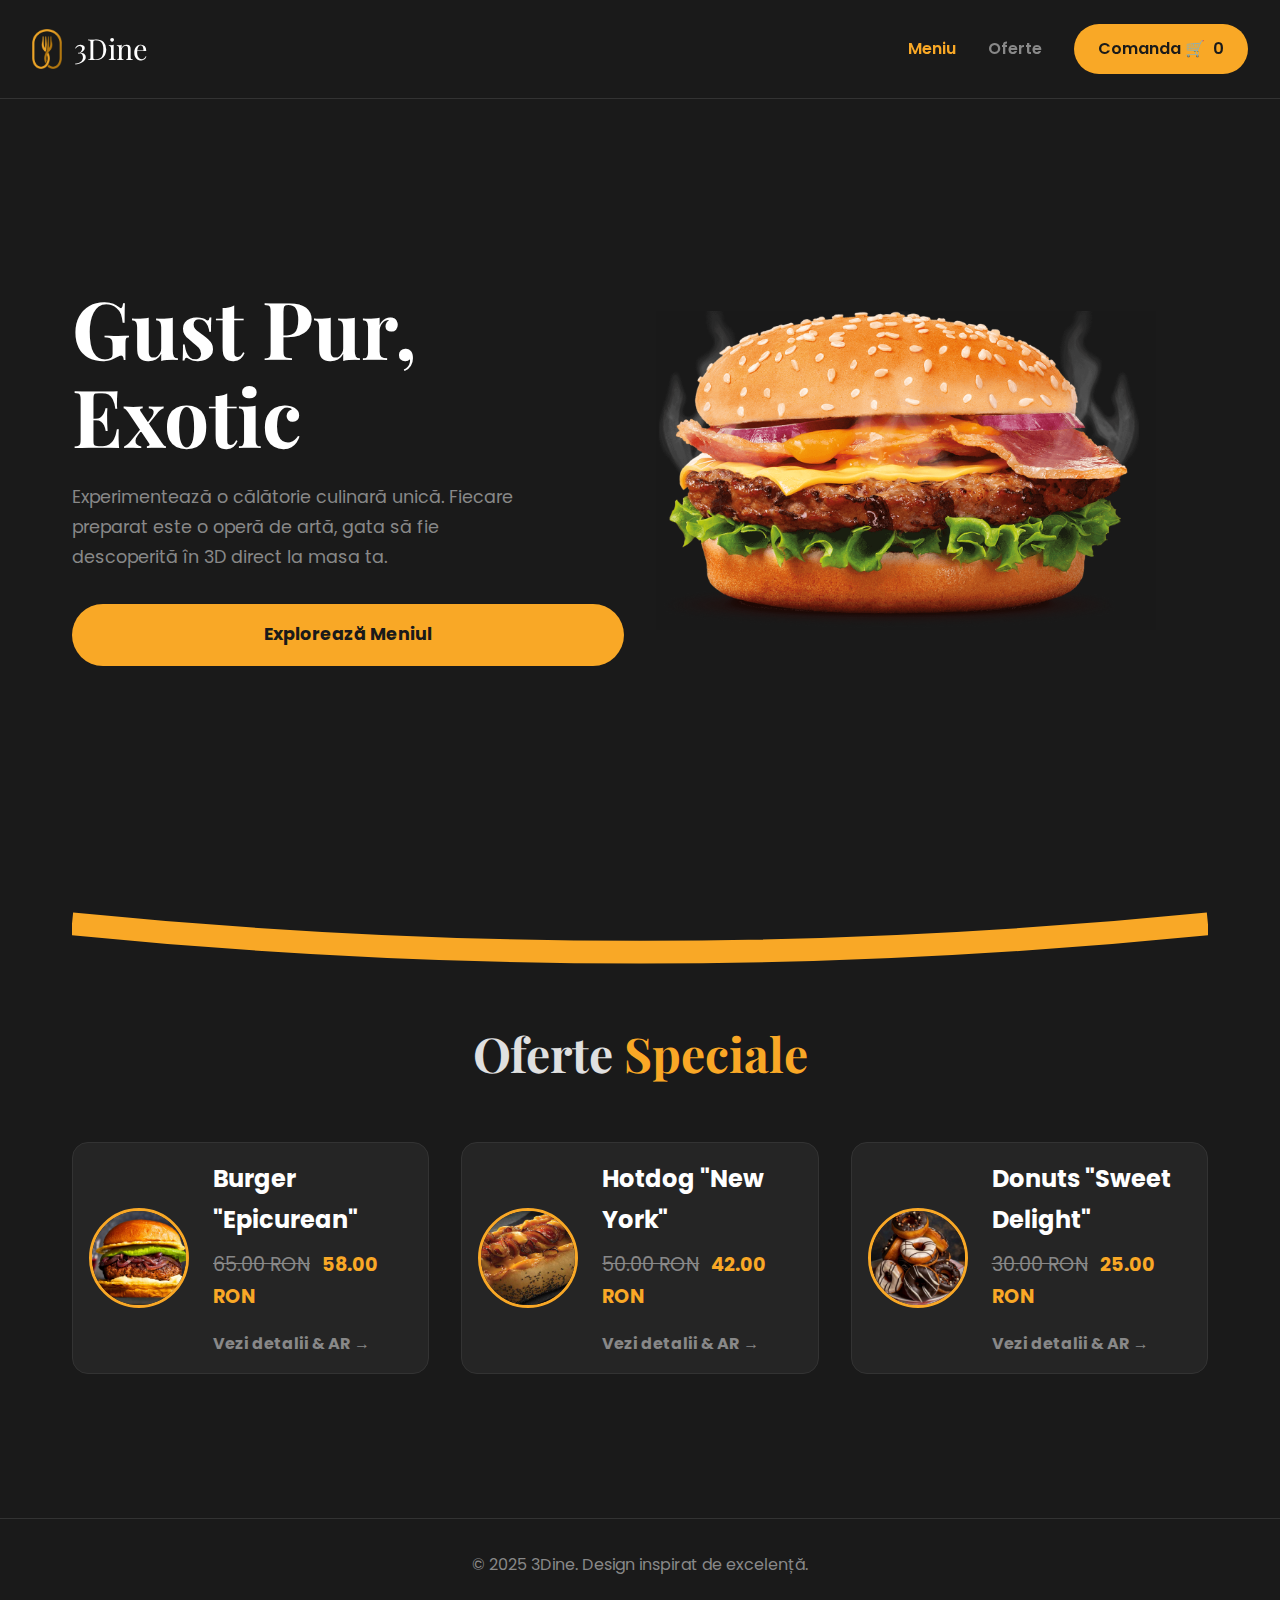
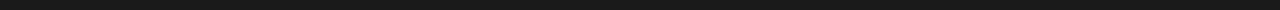
<file: index.html>
<!DOCTYPE html>
<html lang="ro">
<head>
    <meta charset="UTF-8">
    <meta name="viewport" content="width=device-width, initial-scale=1.0">
    <title>3Dine - Meniu Digital AR</title>
    <link rel="icon" type="image/x-icon" href="images/favicon/favicon.ico">
    <link rel="stylesheet" href="style.css">
    <link rel="preconnect" href="https://fonts.googleapis.com">
    <link rel="preconnect" href="https://fonts.gstatic.com" crossorigin>
    <link href="https://fonts.googleapis.com/css2?family=Playfair+Display:wght@700&family=Poppins:wght@300;400;600&display=swap" rel="stylesheet">
</head>
<body>

    <header>
        <nav>
            <a href="index.html" class="logo">
                <img src="images/logo-nobuffer.png" alt="3Dine Icon" class="logo-image">
                <span class="logo-text">3Dine</span>
            </a>
            <div class="nav-links">
                <a href="menu.html" class="active">Meniu</a>
                <a href="index.html#oferte">Oferte</a>
                <a href="cart.html" class="cart-button">Comanda 🛒<span id="cart-count">0</span></a>
            </div>
            <button id="hamburger-btn" aria-label="Open Menu">
                <span></span><span></span><span></span>
            </button>
        </nav>
    </header>

    <div id="mobile-menu">
        <button id="close-menu-btn">&times;</button>
        <a href="menu.html">Meniu</a>
        <a href="index.html#oferte">Oferte</a>
        <a href="cart.html">Comanda</a>
    </div>

    <main class="container">
        <section class="hero">
            <div class="hero-text">
                <h1>Gust Pur, Exotic</h1>
                <p>Experimentează o călătorie culinară unică. Fiecare preparat este o operă de artă, gata să fie descoperită în 3D direct la masa ta.</p>
                <a href="menu.html" class="cta-button">Explorează Meniul</a>
            </div>
            <div class="hero-image">
                <img src="images/main.png" alt="Preparat principal">
            </div>
        </section>

        <div class="divider">
             <svg viewBox="0 0 100 10" preserveAspectRatio="none"><path d="M0,5 Q50,10 100,5" stroke="var(--primary-color)" fill="none" stroke-width="2px"/></svg>
        </div>

        <section id="oferte" class="menu-section">
            <h2>Oferte <span>Speciale</span></h2>
            <div class="product-grid">
                <a href="product.html?id=1" class="product-card">
                    <img src="images/hamburger.jpg" alt="Burger">
                    <div class="product-info">
                        <h3>Burger "Epicurean"</h3>
                        <p class="price">
                            <span class="old-price">65.00 RON</span> 58.00 RON
                        </p>
                        <span class="details-link">Vezi detalii & AR →</span>
                    </div>
                </a>
                <a href="product.html?id=2" class="product-card">
                    <img src="images/hotdog.jpg" alt="Hotdog">
                    <div class="product-info">
                        <h3>Hotdog "New York"</h3>
                        <p class="price">
                            <span class="old-price">50.00 RON</span> 42.00 RON
                        </p>
                        <span class="details-link">Vezi detalii & AR →</span>
                    </div>
                </a>
                <a href="product.html?id=3" class="product-card">
                    <img src="images/donuts.jpg" alt="Donuts">
                    <div class="product-info">
                        <h3>Donuts "Sweet Delight"</h3>
                        <p class="price">
                            <span class="old-price">30.00 RON</span> 25.00 RON
                        </p>
                        <span class="details-link">Vezi detalii & AR →</span>
                    </div>
                </a>
            </div>
        </section>

    </main>

    <footer>
        <p>&copy; 2025 3Dine. Design inspirat de excelență.</p>
    </footer>

    <script src="script.js"></script>
</body>
</html>
</file>
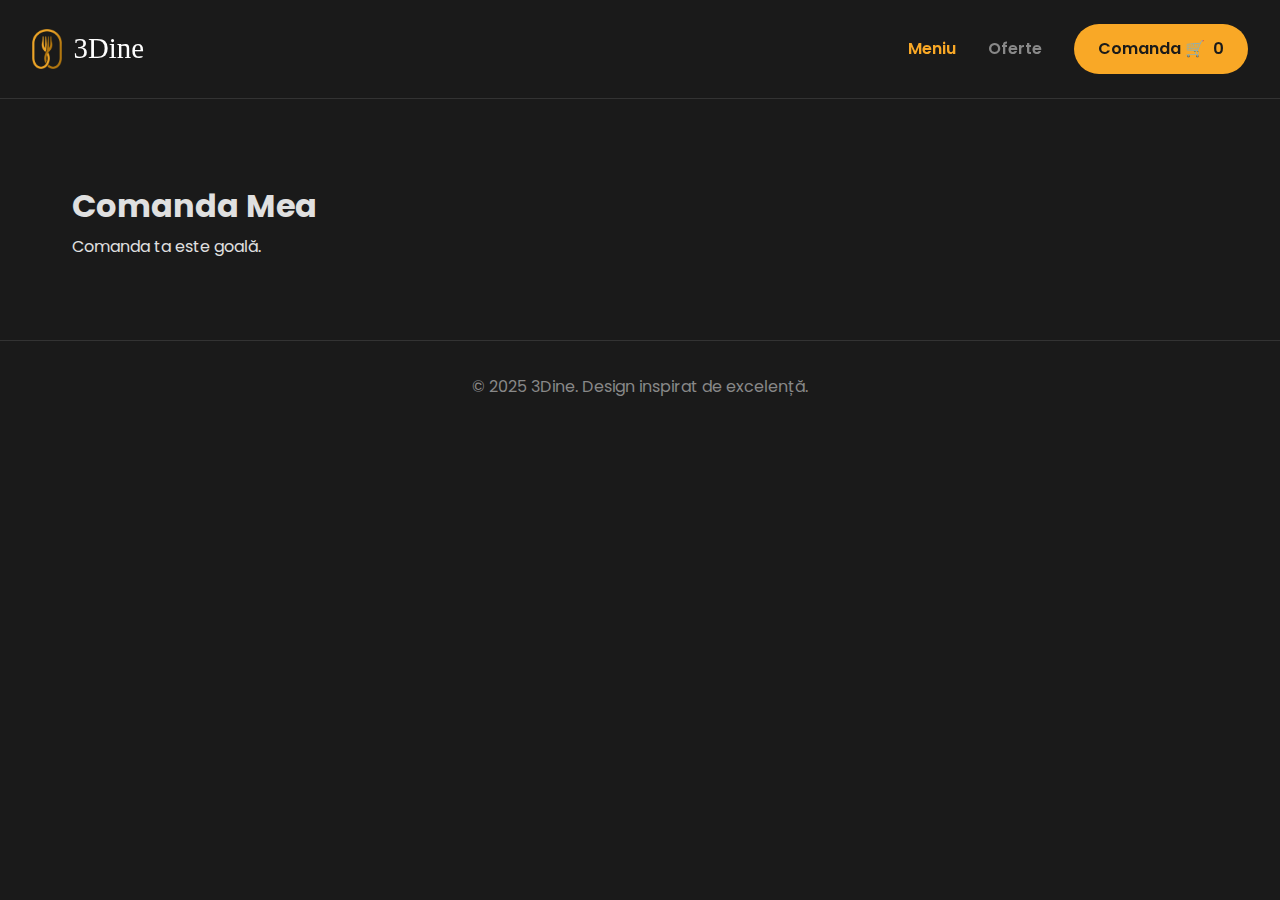
<file: cart.html>
<!DOCTYPE html>
<html lang="ro">
<head>
    <meta charset="UTF-8">
    <meta name="viewport" content="width=device-width, initial-scale=1.0">
    <title>Comanda Mea - 3Dine</title>
    <link rel="icon" type="image/x-icon" href="images/favicon/favicon.ico">
    <link rel="stylesheet" href="style.css">
    <link href="https://fonts.googleapis.com/css2?family=Poppins:wght@300;400;600;700&display=swap" rel="stylesheet">
</head>
<body>

    <header>
        <nav>
            <a href="index.html" class="logo">
                <img src="images/logo-nobuffer.png" alt="3Dine Icon" class="logo-image">
                <span class="logo-text">3Dine</span>
            </a>
            <div class="nav-links">
                <a href="menu.html" class="active">Meniu</a>
                <a href="index.html#oferte">Oferte</a>
                <a href="cart.html" class="cart-button">Comanda 🛒<span id="cart-count">0</span></a>
            </div>
            <button id="hamburger-btn" aria-label="Open Menu">
                <span></span><span></span><span></span>
            </button>
        </nav>
    </header>

    <div id="mobile-menu">
        <button id="close-menu-btn">&times;</button>
        <a href="menu.html">Meniu</a>
        <a href="index.html#oferte">Oferte</a>
        <a href="cart.html">Comanda</a>
    </div>

    <main class="container">
        <section class="cart-section">
            <h1>Comanda Mea</h1>
            <div id="cart-items-container">
                </div>
            <div id="cart-summary">
                <p>Total: <span id="cart-total">0.00 RON</span></p>
                <button id="clear-cart-btn">Golește Comanda</button>
            </div>
        </section>
    </main>

    <footer>
        <p>&copy; 2025 3Dine. Design inspirat de excelență.</p>
    </footer>

    <script src="script.js"></script>
</body>
</html>
</file>
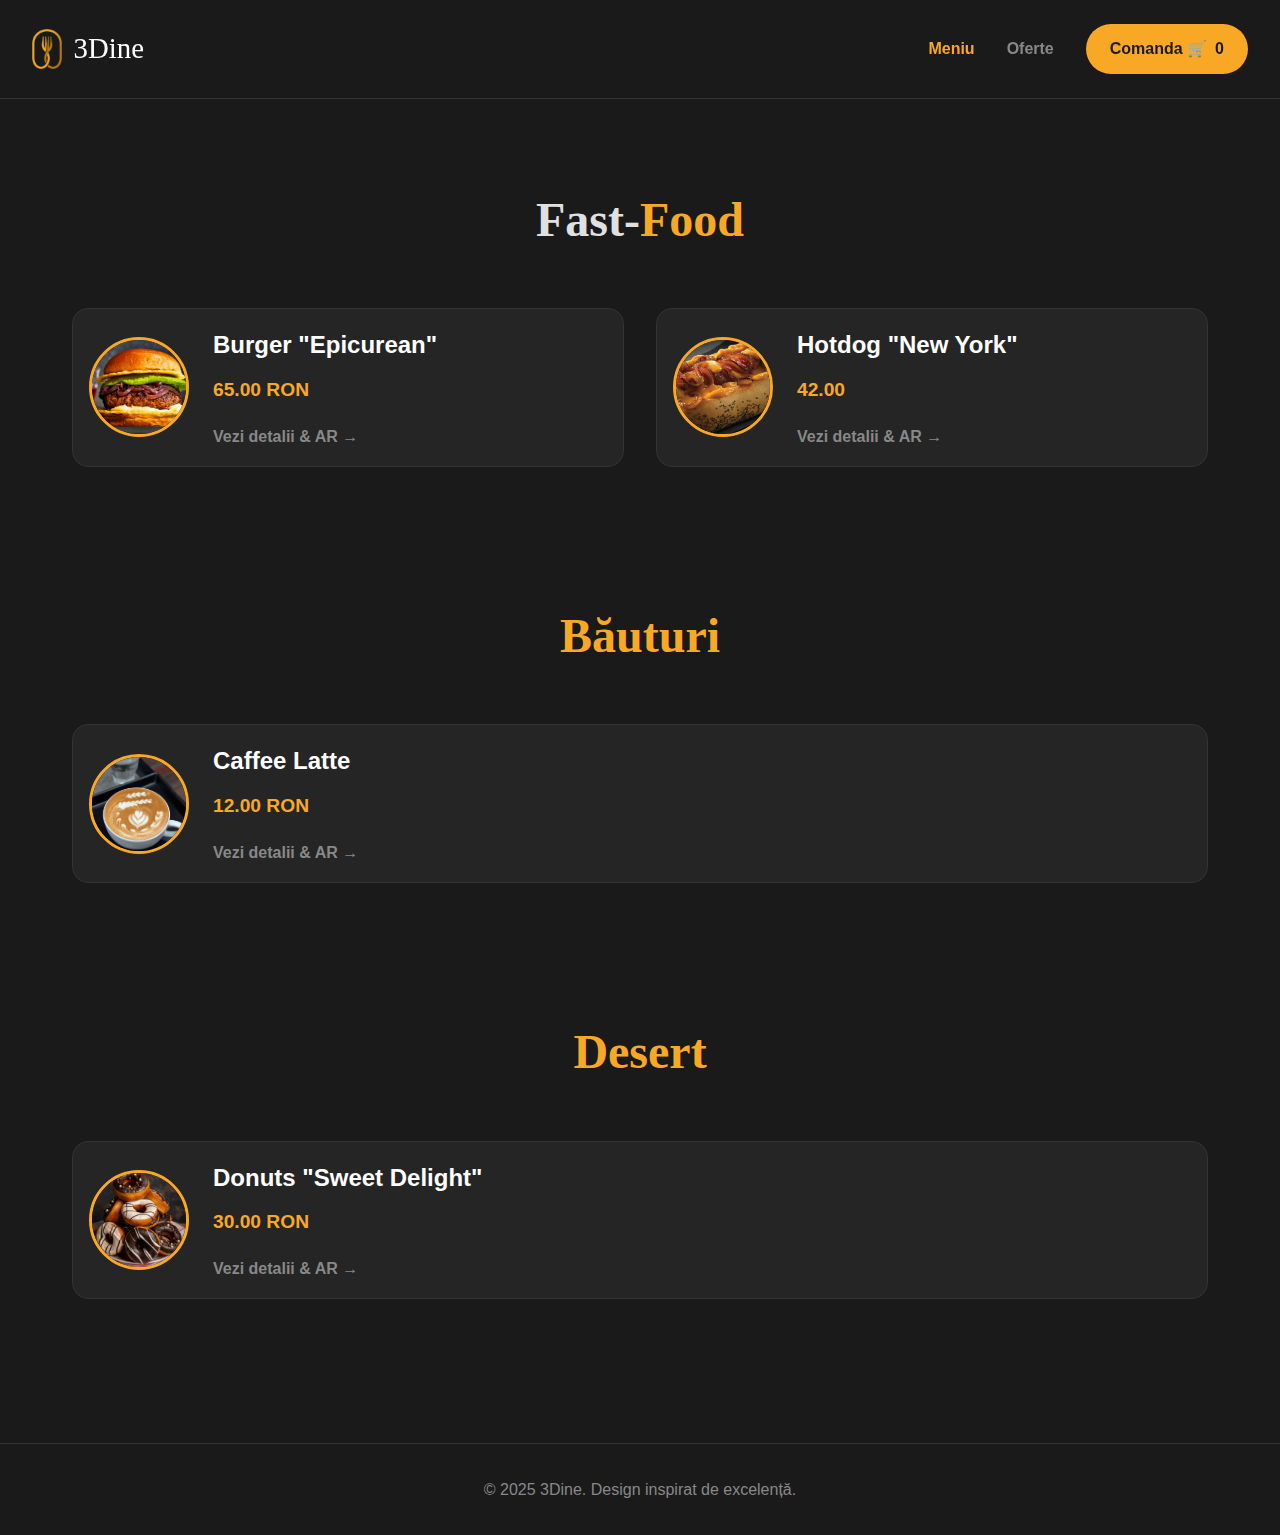
<file: menu.html>
<!DOCTYPE html>
<html lang="ro">
<head>
    <meta charset="UTF-8">
    <meta name="viewport" content="width=device-width, initial-scale=1.0">
    <title>Meniu - 3Dine</title>
    <link rel="icon" type="image/x-icon" href="images/favicon/favicon.ico">
    <link rel="stylesheet" href="style.css">
</head>
<body>
<header>
    <nav>
        <a href="index.html" class="logo">
            <img src="images/logo-nobuffer.png" alt="3Dine Icon" class="logo-image">
            <span class="logo-text">3Dine</span>
        </a>
        <div class="nav-links">
            <a href="menu.html" class="active">Meniu</a>
            <a href="index.html#oferte">Oferte</a>
            <a href="cart.html" class="cart-button">Comanda 🛒<span id="cart-count">0</span></a>
        </div>
        <button id="hamburger-btn" aria-label="Open Menu">
            <span></span><span></span><span></span>
        </button>
    </nav>
</header>

<div id="mobile-menu">
    <button id="close-menu-btn">&times;</button>
    <a href="menu.html">Meniu</a>
    <a href="index.html#oferte">Oferte</a>
    <a href="cart.html">Comanda</a>
</div>

<main class="container">

    <section class="menu-section">
        <h2>Fast-<span>Food</span></h2>
        <div class="product-grid">
            <!-- Example item -->
            <a href="product.html?id=1" class="product-card">
                <img src="images/hamburger.jpg" alt="Burger">
                <div class="product-info">
                    <h3>Burger "Epicurean"</h3>
                    <p class="price">65.00 RON</p>
                    <span class="details-link">Vezi detalii & AR →</span>
                </div>
            </a>
            <a href="product.html?id=2" class="product-card">
                <img src="images/hotdog.jpg" alt="Hotdog">
                <div class="product-info">
                    <h3>Hotdog "New York"</h3>
                    <p class="price">42.00</p>
                    <span class="details-link">Vezi detalii & AR →</span>
                </div>
            </a>
        </div>
    </section>

    <section class="menu-section">
        <h2><span>Băuturi</span></h2>
        <div class="product-grid">
            <a href="product.html?id=4" class="product-card">
                <img src="images/latte.jpg" alt="Caffee Latte">
                <div class="product-info">
                    <h3>Caffee Latte</h3>
                    <p class="price">12.00 RON</p>
                    <span class="details-link">Vezi detalii & AR →</span>
                </div>
            </a>
        </div>
    </section>

    <section class="menu-section">
        <h2><span>Desert</span></h2>
        <div class="product-grid">
            <a href="product.html?id=3" class="product-card">
                <img src="images/donuts.jpg" alt="Donuts">
                <div class="product-info">
                    <h3>Donuts "Sweet Delight"</h3>
                    <p class="price">30.00 RON</p>
                    <span class="details-link">Vezi detalii & AR →</span>
                </div>
            </a>
            <!-- More desserts -->
        </div>
    </section>

</main>

<footer>
    <p>&copy; 2025 3Dine. Design inspirat de excelență.</p>
</footer>

<script src="script.js"></script>
</body>
</html>
</file>
<file: style.css>
/* --- THEME & FONT SETUP --- */
:root {
    --bg-color: #1a1a1a;
    --card-bg: #252525;
    --primary-color: #f9a826;
    --text-color: #e0e0e0;
    --text-muted: #888;
    --shadow: 0 10px 30px rgba(0, 0, 0, 0.3);
    --font-body: 'Poppins', sans-serif;
    --font-heading: 'Playfair Display', serif;
}

* { margin: 0; padding: 0; box-sizing: border-box; }

.product-grid {
    display: grid;
    grid-template-columns: repeat(auto-fit, minmax(320px, 1fr));
    gap: 2rem;
}

body {
    font-family: var(--font-body);
    background-color: var(--bg-color);
    color: var(--text-color);
    line-height: 1.7;
    animation: fadeIn 1s ease-in-out;
}

@keyframes fadeIn {
    from { opacity: 0; transform: translateY(-10px); }
    to { opacity: 1; transform: translateY(0); }
}

.container { max-width: 1200px; margin: 0 auto; padding: 1rem 2rem; }

/* --- HEADER & NAVIGATION --- */
header {
    position: sticky; top: 0; z-index: 1000;
    background: rgba(26, 26, 26, 0.8);
    backdrop-filter: blur(10px);
}

nav {
    display: flex; justify-content: space-between; align-items: center;
    padding: 1.5rem 2rem; border-bottom: 1px solid #333;
}

.logo { display: flex; align-items: center; gap: 12px; text-decoration: none; }
.logo-image { height: 40px; }
.logo-text { font-family: var(--font-heading); font-size: 1.8rem; color: white; }

.nav-links { display: flex; align-items: center; gap: 2rem; }
.nav-links a { text-decoration: none; color: var(--text-muted); font-weight: 600; transition: color 0.3s; }
.nav-links a:hover, .nav-links a.active { color: var(--primary-color); }

.cart-button {
    background-color: var(--primary-color); color: #1a1a1a !important;
    padding: 0.7rem 1.5rem; border-radius: 50px; font-weight: bold;
    transition: transform 0.3s, box-shadow 0.3s;
}
.cart-button:hover { transform: scale(1.05); box-shadow: 0 5px 15px rgba(249, 168, 38, 0.3); }
#cart-count { margin-left: 8px; }

.old-price {
    text-decoration: line-through;
    color: #888;
    margin-right: 8px;
    font-weight: normal;
}


/* --- HAMBURGER MENU --- */
#hamburger-btn {
    display: none; background: none; border: none; cursor: pointer;
    flex-direction: column; gap: 5px; z-index: 1001;
}
#hamburger-btn span {
    display: block; width: 25px; height: 3px;
    background-color: white; border-radius: 3px;
    transition: transform 0.3s, opacity 0.3s;
}

#mobile-menu {
    position: fixed; top: 0; right: -100%;
    width: 100%; height: 100%;
    background-color: rgba(0, 0, 0, 0.95);
    backdrop-filter: blur(5px);
    display: flex; flex-direction: column;
    align-items: center; justify-content: center;
    gap: 2rem;
    transition: right 0.4s cubic-bezier(0.77, 0, 0.175, 1);
    z-index: 1000;
}
#mobile-menu.show { right: 0; }
#mobile-menu a {
    color: white; text-decoration: none; font-size: 2rem;
    font-family: var(--font-heading);
}
#close-menu-btn {
    position: absolute; top: 2rem; right: 2rem;
    font-size: 3rem; color: white; background: none;
    border: none; cursor: pointer;
}

/* --- HERO SECTION --- */
.hero { display: grid; grid-template-columns: 1fr 1fr; align-items: center; gap: 2rem; padding: 4rem 0; min-height: 80vh; }
.hero-text h1 { font-family: var(--font-heading); font-size: 5rem; line-height: 1.1; color: white; margin-bottom: 1.5rem; }
.hero-text p { font-size: 1.1rem; color: var(--text-muted); max-width: 450px; margin-bottom: 2rem; }
.hero-image img { width: 100%; max-width: 500px; animation: float 6s ease-in-out infinite; }
@keyframes float { 0% { transform: translateY(0px); } 50% { transform: translateY(-20px); } 100% { transform: translateY(0px); } }

/* --- DECORATIVE DIVIDER --- */
.divider { height: 50px; width: 100%; margin: 2rem 0; }
.divider svg path { stroke: var(--primary-color); }

/* --- MENU SECTION --- */
.menu-section { padding: 4rem 0; text-align: center; }
.menu-section h2 { font-family: var(--font-heading); font-size: 3rem; margin-bottom: 3rem; }
.menu-section h2 span { color: var(--primary-color); }

a.product-card {
    background: var(--card-bg); border-radius: 16px; padding: 1rem;
    text-align: left; display: flex; align-items: center; gap: 1.5rem;
    border: 1px solid #333; transition: transform 0.3s, box-shadow 0.3s;
    text-decoration: none;
}
a.product-card:hover { transform: translateY(-10px); box-shadow: 0 15px 30px rgba(0,0,0,0.5); }
.product-card img { width: 100px; height: 100px; object-fit: cover; border-radius: 50%; border: 3px solid var(--primary-color); }
.product-info h3 { font-size: 1.5rem; color: white; margin-bottom: 0.5rem; }
.product-info .price { font-size: 1.2rem; color: var(--primary-color); font-weight: bold; margin-bottom: 1rem; }
span.details-link { color: var(--text-muted); text-decoration: none; font-weight: bold; }
a.product-card:hover span.details-link { color: var(--primary-color); }

/* --- PRODUCT PAGE REDESIGN --- */
.product-page-container { padding-top: 2rem; padding-bottom: 4rem; }
.model-viewer-container {
    width: 100%; height: 70vh;
    margin-bottom: 3rem; border-radius: 16px; overflow: hidden;
}
model-viewer { width: 100%; height: 100%; --poster-color: transparent; border: 1px solid #333; }
.product-info-layout {
    display: grid;
    grid-template-columns: 1fr; /* Default to one column for mobile */
    gap: 3rem;
    align-items: start;
}


.product-specs h1 { font-family: var(--font-heading); font-size: 3.5rem; color: white; line-height: 1.2; margin-bottom: 1rem; }
.product-specs .price { font-size: 2rem; color: var(--primary-color); font-weight: bold; margin-bottom: 2rem; }
.product-specs h2 { font-family: var(--font-heading); font-size: 2rem; color: var(--primary-color); border-bottom: 2px solid #444; padding-bottom: 0.5rem; margin-bottom: 1rem; }
.product-specs ul { list-style: none; }
.product-specs ul li {
    margin-bottom: 1.5rem;
    font-size: 1.1rem;
}
.product-actions {
    padding-top: 2rem; /* Aligns button with the top of the specs text */
    margin: 0; /* Reset margin */
}

/* --- UNIFIED BUTTON STYLES --- */
.cta-button, .add-to-cart-btn, #clear-cart-btn {
    display: inline-block; padding: 1rem 2.5rem; border-radius: 50px;
    text-decoration: none; font-weight: bold; font-size: 1.1rem;
    transition: transform 0.3s, box-shadow 0.3s; border: none;
    cursor: pointer; text-align: center; width: 100%;
}
.cta-button, .add-to-cart-btn { background-color: var(--primary-color); color: #1a1a1a; }
#clear-cart-btn { background-color: #c0392b; color: white; }
.cta-button:hover, .add-to-cart-btn:hover, #clear-cart-btn:hover { transform: scale(1.05); box-shadow: 0 5px 20px rgba(0, 0, 0, 0.4); }

/* --- CART PAGE & FOOTER --- */
.cart-section { padding-top: 4rem; }
.cart-item {
    display: flex;
    justify-content: space-between;
    align-items: center;
    padding: 1.5rem 0;
    border-bottom: 1px solid #333;
    margin-bottom: 1rem;
}
footer { text-align: center; padding: 2rem; margin-top: 4rem; color: var(--text-muted); border-top: 1px solid #333; }

/* --- RESPONSIVE DESIGN --- */
@media (max-width: 992px) {
    .nav-links { display: none; }
    #hamburger-btn { display: flex; }
    .logo-text { display: none; }
    .hero { grid-template-columns: 1fr; text-align: center; }
    .hero-text p { margin-left: auto; margin-right: auto; }
    .hero-image { margin-top: 3rem; }
    .product-info-layout { grid-template-columns: 1fr; }
}
@media (max-width: 480px) {
    .hero-text h1 { font-size: 3.5rem; }
    a.product-card { flex-direction: column; text-align: center; }
}
</file>
